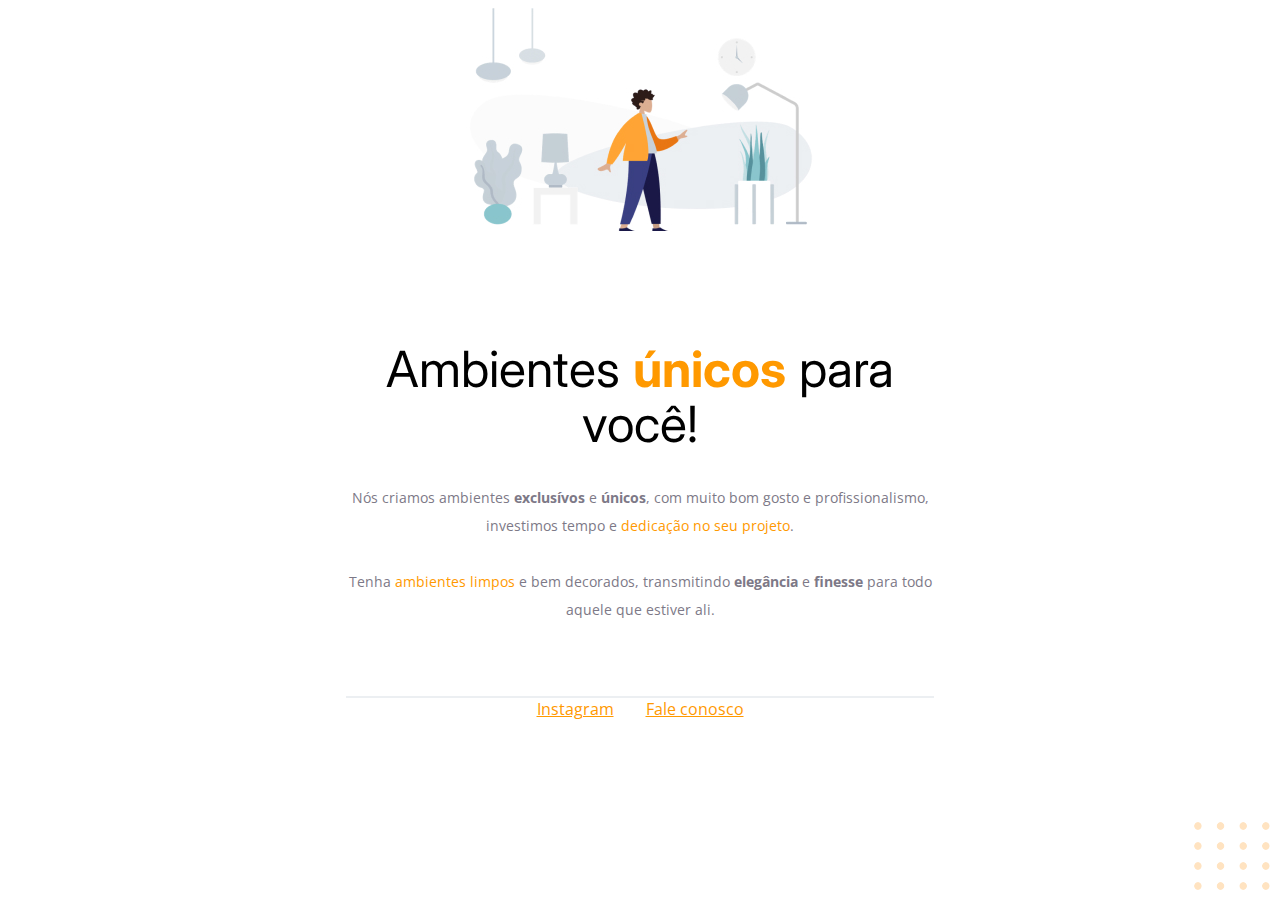
<file: desafio-01/index.html>
<!DOCTYPE html>
<html lang="pt-br">
  <head>
    <meta charset="UTF-8">
    <meta name="viewport" content="width=device-width, initial-scale=1.0">

    <!-- Fonts -->
    <link rel="preconnect" href="https://fonts.googleapis.com">
    <link rel="preconnect" href="https://fonts.gstatic.com" crossorigin>
    <link href="https://fonts.googleapis.com/css2?family=Inter:wght@400;700&family=Open+Sans:wght@400;700&display=swap" rel="stylesheet">

    <link rel="stylesheet" href="styles/style.css">

    <title>Móveis customizados</title>
  </head>
  <body>

    <div id="hero">
      <img 
        src="images/image-1.jpg" 
        alt="Desenho de uma pessoa vestindo uma camisa amarela em uma sala com móveis"
      >

      <h1>Ambientes <span>únicos</span> para você!</h1>

      <p>
        Nós criamos ambientes <strong>exclusívos</strong> e <strong>únicos</strong>, com muito bom gosto e profissionalismo, investimos tempo e <span>dedicação no seu projeto</span>.
        
        <br>
        <br>
        
        Tenha <span>ambientes limpos</span> e bem decorados, transmitindo <strong>elegância</strong>  e <strong>finesse</strong> para todo aquele que estiver ali.
      </p>
    </div>

    <div id="footer">

      <div id="line"></div>

      <a href="https://www.instagram.com/moveisparavoce" target="_blank">Instagram</a>
      <a href="mailto:contato@moveisparavoce.com">Fale conosco</a>
    </div>

    <img 
      id="balls"
      src="images/balls.svg" 
      alt="Bolinhas laranjas no canto inferior direito da página"
    >

  </body>
</html>
</file>
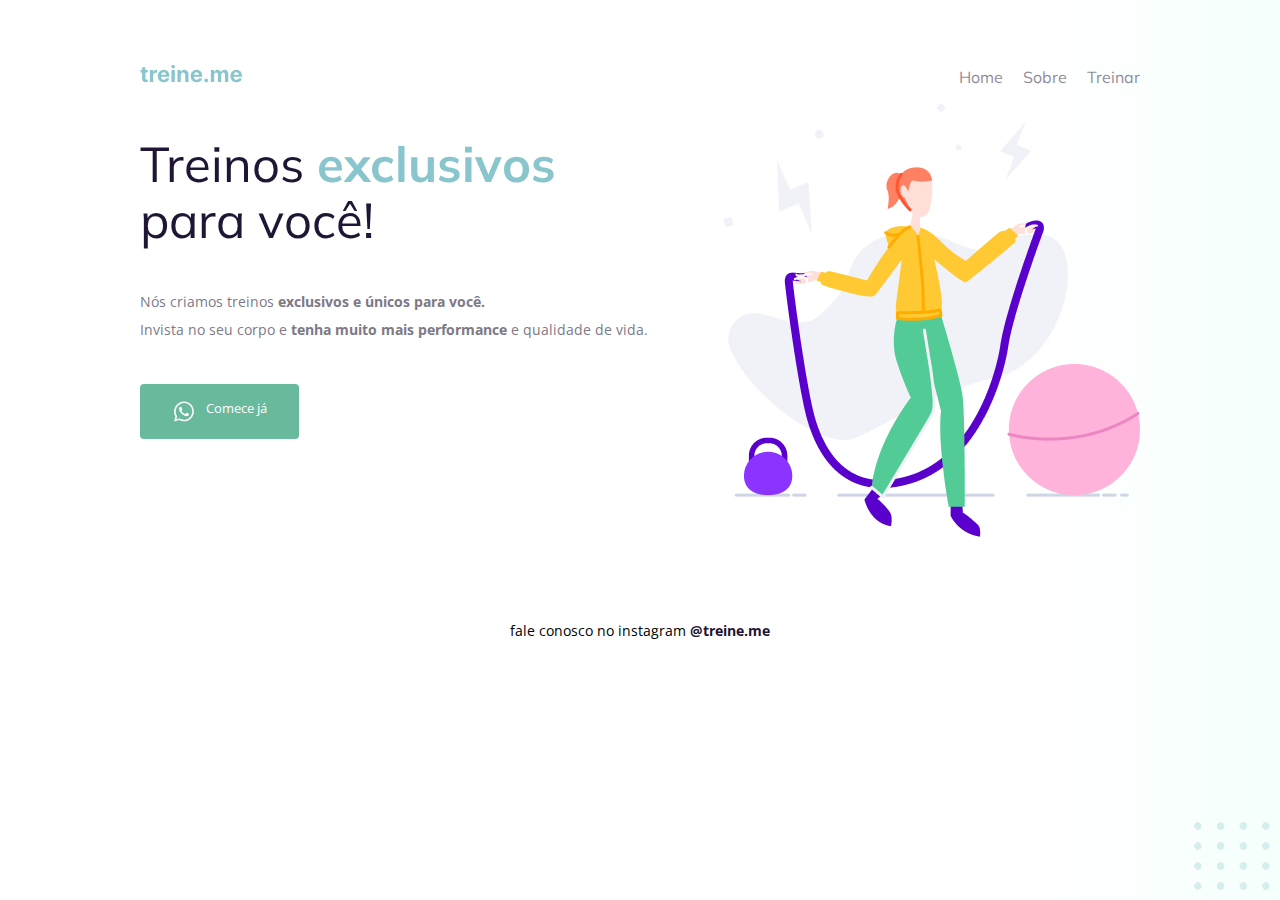
<file: desafio-02/index.html>
<!DOCTYPE html>
<html lang="pt-br">
  <head>
    <link rel="preconnect" href="https://fonts.googleapis.com">
    <link rel="preconnect" href="https://fonts.gstatic.com" crossorigin>

    <meta charset="UTF-8" />
    <meta name="viewport" content="width=device-width, initial-scale=1.0" />
    <title>Treine me</title>

    <link href="https://fonts.googleapis.com/css2?family=Mulish:wght@400;700&family=Open+Sans:wght@400;700&display=swap" rel="stylesheet">

    <link rel="stylesheet" href="style.css">

  </head>
  <body>
    <div class="page">
      <nav>
          <a id="logo" href="#">
            <img src="images/logo.svg" alt="Treine.me" />
          </a>
          <ul>
            <li><a href="#">Home</a></li>
            <li><a href="#">Sobre</a></li>
            <li><a href="#">Treinar</a></li>
          </ul>
      </nav>
      
      <main>
          <section>

            <h1>Treinos <span>exclusivos</span> para você!</h1>

            <p>
              Nós criamos treinos <strong>exclusivos e únicos para você.</strong></br>
              Invista no seu corpo e <strong>tenha muito mais performance</strong> e qualidade de vida.
            </p>

            <button>
              <img src="images/whats.svg" alt="Ícone do whatsapp">
              Comece já
            </button>

          </section>

          <img src="images/img.png" alt="Desenho de uma mulher pulando corta numa academia.">
      </main>

      <footer>
          fale conosco no instagram <a href="https://instagram.com/treineme" target="_blank">@treine.me</a>
      </footer>
    </div>

    <img id="balls" src="images/balls.svg" alt="Bolinhas decorativas verdes no canto inferior direito da página.">

  </body>
</html>
</file>
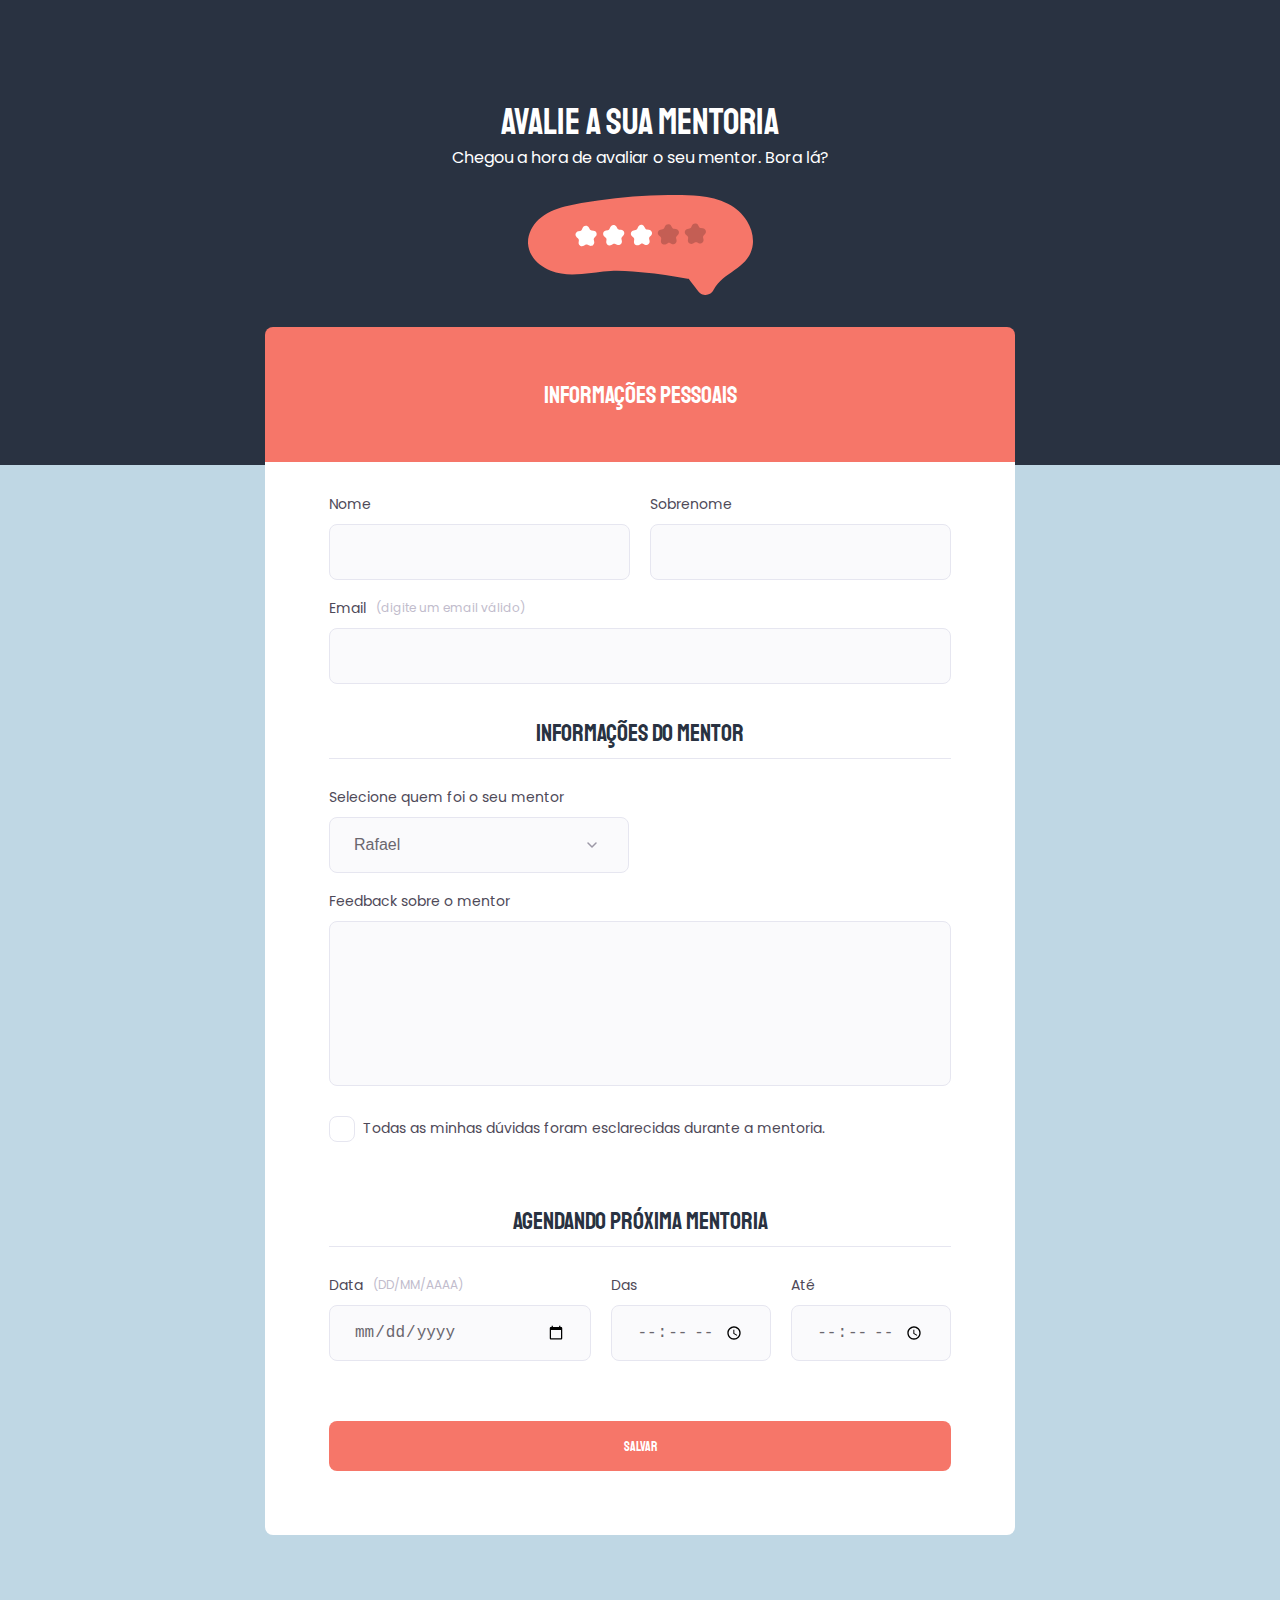
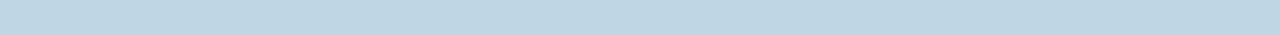
<file: desafios-advanced/desafio-form-advanced/index.html>
<!DOCTYPE html>
<html lang="pt-br">
<head>
  <meta charset="UTF-8">
  <meta name="viewport" content="width=device-width, initial-scale=1.0">

  <!-- Fontes -->

  <link rel="preconnect" href="https://fonts.googleapis.com">
  <link rel="preconnect" href="https://fonts.gstatic.com" crossorigin>
  <link href="https://fonts.googleapis.com/css2?family=Poppins&family=Staatliches&display=swap" rel="stylesheet">

  <!-- Folhas de Estilos -->

  <link rel="stylesheet" href="style.css">

  <title>Avaliação de nmentoria</title>
</head>
<body>
  <div id="page">
    <header>
      <hgroup>
        <h1>avalie a sua mentoria</h1>
        <p>Chegou a hora de avaliar o seu mentor. Bora lá?</p>
      </hgroup>
      <img src="img/assessment.svg" alt="balão de avaliação">
    </header>

    <div class="form-header">
      <h2>Informações pessoais</h2>
    </div>
    <form>

      <div class="fieldset-wrapper">
        <div class="two-input-wrapper">

          <div class="input-wrapper">
            <label for="fist-name">Nome</label>
            <input type="text" id="fist-name">
          </div>

          <div class="input-wrapper">
            <label for="last-name">Sobrenome</label>
            <input type="text" id="last-name">
          </div>

        </div>
  
        <div class="input-wrapper">
          <label for="email">Email <span>(digite um email válido)</span></label>
          <input type="email" id="email">
        </div>
      </div>

      <fieldset>
        <div class="fieldset-wrapper">
          <legend>Informações do mentor</legend>

          <div class="input-wrapper">
            <label for="mentors">Selecione quem foi o seu mentor</label>
            <select id="mentors">
              <option>Rafael</option>
              <option>Larissa</option>
              <option>Fernando</option>
            </select>
          </div>

          <div class="input-wrapper">
            <label for="feedback">Feedback sobre o mentor</label>
            <textarea id="feedback"></textarea>
          </div>
        </div>

        <div class="checkbox-wrapper">
          <input type="checkbox" id="accept">
          <label for="accept">Todas as minhas dúvidas foram esclarecidas durante a mentoria.</label>
        </div>
      </fieldset>

      <fieldset>
        <div class="fieldset-wrapper">
          <legend>Agendando próxima mentoria</legend>

          <div class="multi-input-wrapper">
            
            <div class="input-wrapper">
              <label for="event-dating">Data <span>(DD/MM/AAAA)</span></label>
              <input type="date" id="event-dating">
            </div>

            <div class="input-wrapper">
              <label for="event-begin">Das</label>
              <input type="time" id="event-begin">
            </div>

            <div class="input-wrapper">
              <label for="event-end">Até</label>
              <input type="time" id="event-end">
            </div>

          </div>
        </div>
      </fieldset>

      <button>Salvar</button>
    </form>
  </div>
</body>
</html>
</file>
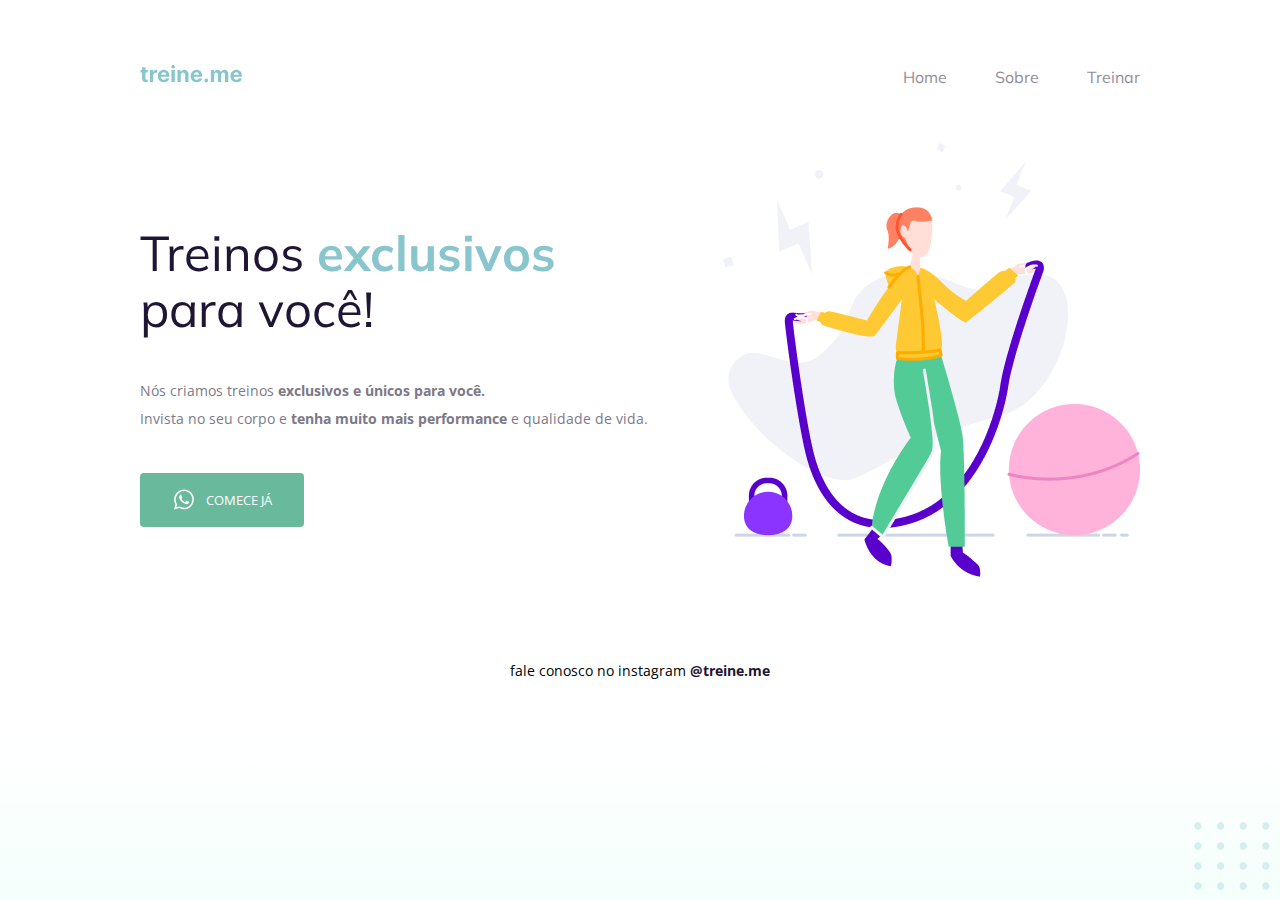
<file: desafios-Intermediate/desafio-acessibilidade/index.html>
<!DOCTYPE html>
<html lang="pt-br">
  <head>
    <link rel="preconnect" href="https://fonts.googleapis.com">
    <link rel="preconnect" href="https://fonts.gstatic.com" crossorigin>

    <meta charset="UTF-8" />
    <meta name="viewport" content="width=device-width, initial-scale=1.0" />
    <title>Treine me</title>

    <link href="https://fonts.googleapis.com/css2?family=Mulish:wght@400;700&family=Open+Sans:wght@400;700&display=swap" rel="stylesheet">

    <link rel="stylesheet" href="style.css">

  </head>
  <body>
    <div class="page">
        <nav class="nav">
          <a id="logo" href="#">
            <img src="images/logo.svg" alt="Treine.me" />
          </a>
          <ul class="list">
            <li class="item"><a href="#">Home</a></li>
            <li class="item"><a href="#">Sobre</a></li>
            <li class="item"><a href="#">Treinar</a></li>
          </ul>
        </nav class="nav">
    
      <main class="main">
        <section>
          <h1 class="title">Treinos <span>exclusivos</span> para você!</h1>

          <p class="subtitle">
            Nós criamos treinos <strong>exclusivos e únicos para você.</strong></br>
            Invista no seu corpo e <strong>tenha muito mais performance</strong> e qualidade de vida.
          </p>

          <button class="button">
              <img src="images/whats.svg" alt="Ícone do whatsapp">
              Comece já
          </button>

        </section>

        <img src="images/img.png" alt="Desenho de uma mulher pulando corta numa academia.">
      </main>
      <footer class="footer">
          fale conosco no instagram <a href="https://instagram.com/treineme" target="_blank">@treine.me</a>
      </footer>
    </div>

    <img id="balls" src="images/balls.svg" alt="Bolinhas decorativas verdes no canto inferior direito da página.">

  </body>
</html>
</file>
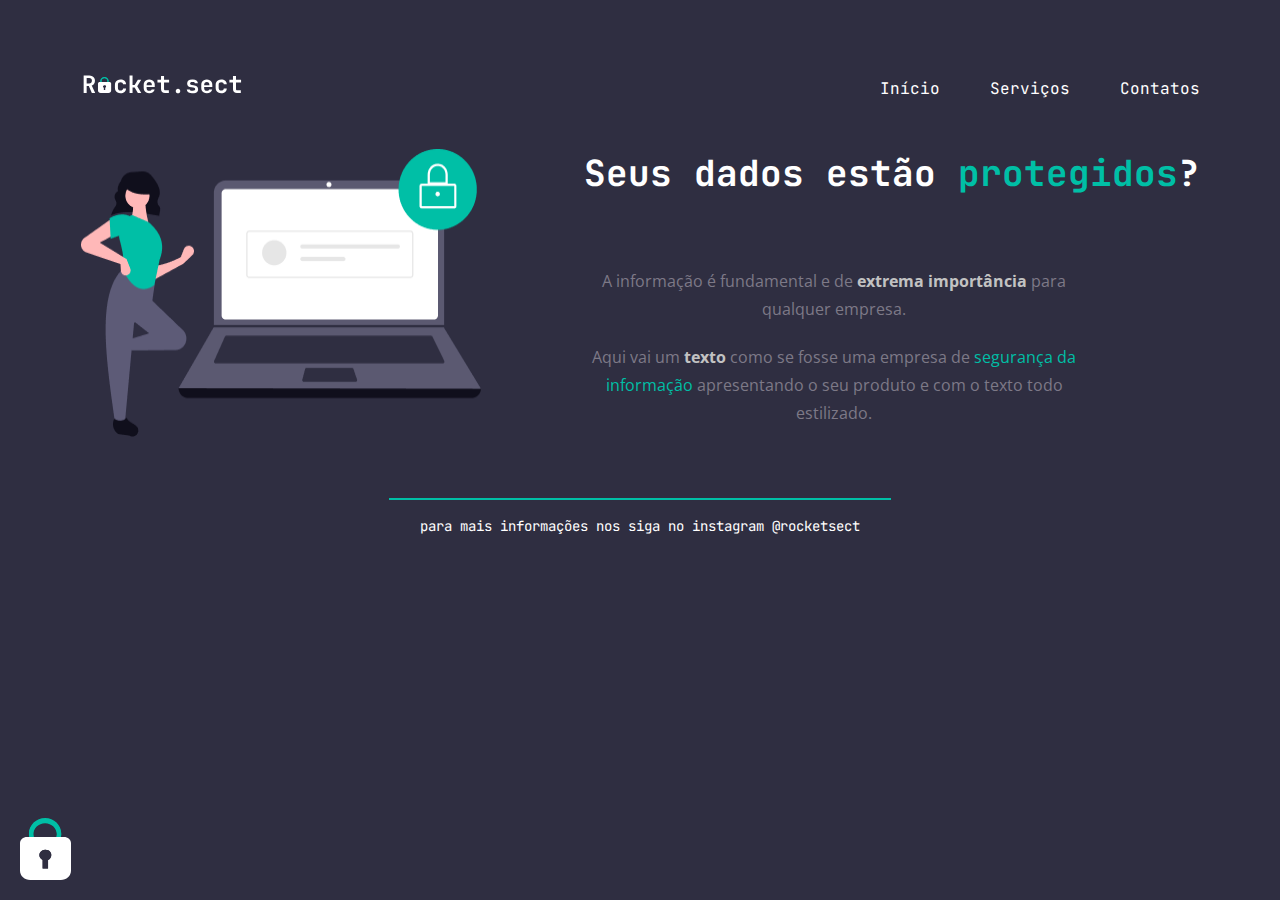
<file: desafios-Intermediate/desafio-design/index.html>
<!DOCTYPE html>
<html lang="pt-br">
<head>
    <meta charset="UTF-8">
    <meta name="viewport" content="width=device-width, initial-scale=1.0">

    <!-- Fonts -->
    <link rel="preconnect" href="https://fonts.googleapis.com">
    <link rel="preconnect" href="https://fonts.gstatic.com" crossorigin>
    <link href="https://fonts.googleapis.com/css2?family=JetBrains+Mono:wght@500;700&family=Open+Sans:wght@500;700&display=swap" rel="stylesheet">

    <link rel="stylesheet" href="style.css">
    <title>Rocket.sect</title>
</head>
<body>
    <nav>
        <img id="logo" src="images/logo.svg" alt="logo">

        <ul>
            <li><a href="#">Início</a></li>
            <li><a href="#">Serviços</a></li>
            <li><a href="#">Contatos</a></li>
        </ul>
    </nav>
    <main>
        <img src="images/img1.png" alt="Imagem ilustratativa">

        <section>
            <h1>Seus dados estão <span>protegidos</span>?</h1>
            <article>
                <p>A informação é fundamental e de <strong>extrema importância</strong> para qualquer empresa.</p> 
                <p>Aqui vai um <strong>texto</strong> como se fosse uma empresa de <span>segurança da informação</span> apresentando o seu produto e com o texto todo estilizado.</p>
            </article>
        </section>
    </main>
    <footer>
        <span id="line"></span>
        <p>para mais informações nos siga no instagram @rocketsect</p>
    </footer>
    <img id="lock" src="images/padlock.svg" alt="cadeado trancado">
</body>
</html>
</file>
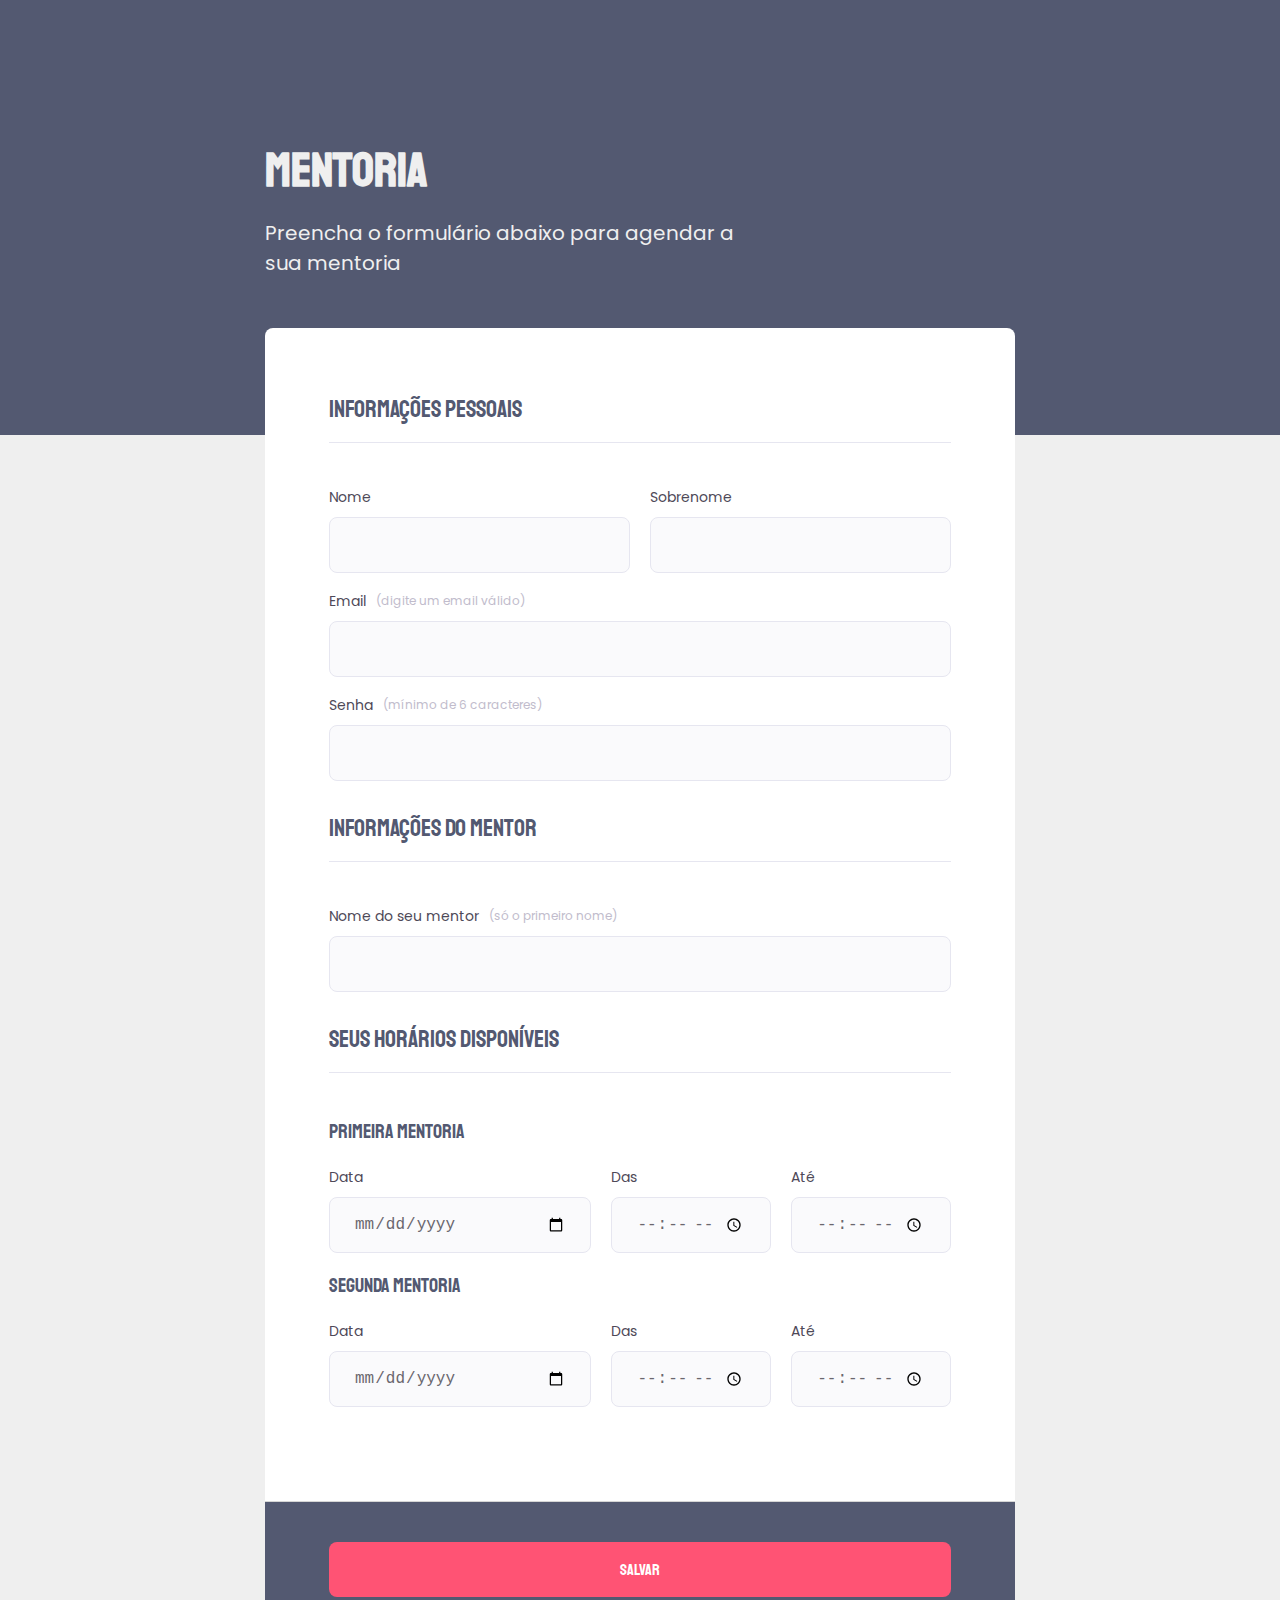
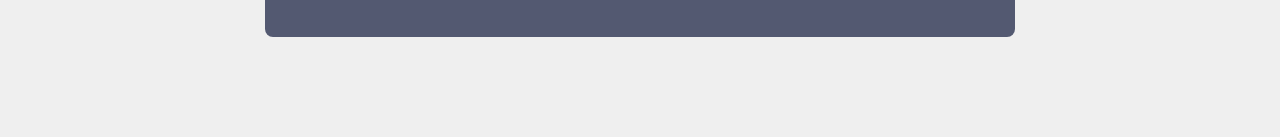
<file: desafios-Intermediate/desafio-form-intermediate/index.html>
<!DOCTYPE html>
<html lang="pt-br">
<head>
  <meta charset="UTF-8">
  <meta name="viewport" content="width=device-width, initial-scale=1.0">

  <!-- Fontes -->

  <link rel="preconnect" href="https://fonts.googleapis.com">
  <link rel="preconnect" href="https://fonts.gstatic.com" crossorigin>
  <link href="https://fonts.googleapis.com/css2?family=Poppins&family=Staatliches&display=swap" rel="stylesheet">

  <!-- Folhas de Estilos -->

  <link rel="stylesheet" href="style.css">

  <title>Mentoria</title>
</head>
<body>
  <div id="page">
    <header>
      <hgroup>
        <h1>Mentoria</h1>
        <p>Preencha o formulário abaixo para agendar a sua mentoria</p>
      </hgroup>
    </header>
    <form>
      <fieldset>
        <div class="fieldset-wrapper">

          <legend>Informações pessoais</legend>

          <div class="two-input-wrapper">
            <div class="input-wrapper">
              <label for="fist-name">Nome</label>
              <input type="text" id="fist-name">
            </div>
            <div class="input-wrapper">
              <label for="last-name">Sobrenome</label>
              <input type="text" id="last-name">
            </div>
          </div>

          <div class="input-wrapper">
            <label for="email">Email <span>(digite um email válido)</span></label>
            <input type="email" id="email">
          </div>

          <div class="input-wrapper">
            <label for="password">Senha <span>(mínimo de 6 caracteres)</span></label>
            <input type="password" id="password" minlength="6">
          </div>

        </div>
      </fieldset>

      <fieldset>
        <div class="fieldset-wrapper">

          <legend>Informações do mentor</legend>

          <div class="input-wrapper">
            <label for="mentor-name">Nome do seu mentor <span>(só o primeiro nome)</span></label>
            <input type="text" id="mentor-name">
          </div>

        </div>
      </fieldset>

      <fieldset>
        <div class="fieldset-wrapper">

          <legend>Seus horários disponíveis</legend>

          <h2>Primeira mentoria</h2>

          <div class="multi-input-wrapper">

            <div class="input-wrapper">
              <label for="fist-event-dating">Data</label>
              <input type="date" id="fist-event-dating">
            </div>

            <div class="input-wrapper">
              <label for="fist-event-begin">Das</label>
              <input type="time" id="fist-event-begin">
            </div>

            <div class="input-wrapper">
              <label for="fist-event-end">Até</label>
              <input type="time" id="fist-event-end">
            </div>

          </div>

          <h2>Segunda mentoria</h2>

          <div class="multi-input-wrapper">

            <div class="input-wrapper">
              <label for="second-event-dating">Data</label>
              <input type="date" id="second-event-dating">
            </div>

            <div class="input-wrapper">
              <label for="second-event-begin">Das</label>
              <input type="time" id="second-event-begin">
            </div>

            <div class="input-wrapper">
              <label for="second-event-end">Até</label>
              <input type="time" id="second-event-end">
            </div>

          </div>

        </div>
      </fieldset>
    </form>
    <footer>
      <input class="btn" type="submit" form="my-form" value="Salvar">
    </footer>
  </div>
</body>
</html>
</file>
<file: desafio-01/styles/style.css>
@charset "UFT-8";

body{
  font-family: 'Open Sans', sans-serif;

  text-align: center;
}

div#hero {
  width: 592px;

  margin: 0 auto 72px;
  
}

div#hero img {
  margin-bottom: 72px;
}

h1 {
  line-height: 55px;

  font-size: 50px;
  font-weight: 400;
  font-family: 'Inter', sans-serif;

  margin-bottom: 32px;
}

h1 span {
  font-weight: 700;
}

p {
  color: #7d7987;
  font-size: 14px;
  line-height: 28px; 
}

span, a {
  color: #FF9900;
}

div#footer {
  margin-bottom: 10px;
}

div#footer a + a {
  margin-left: 28px;
}

div#line {
  width: 586px;
  height: 0;

  margin: auto;
  border:  1px solid #ECEFF2;
}

#balls {
  position: fixed;
  bottom: 0;
  right: 0;
}
</file>
<file: desafio-02/style.css>
body {
    margin: 0;
  
    font-family: "Open Sans", sans-serif;
  
    background: linear-gradient(90deg, rgb(227, 255, 248, 0) 82.08%, rgb(227, 255, 248, 0.38) 100%);
  
    min-height: 100vh;
  }
  
  .page {
    width: 1000px;
    margin: 0 auto;
    padding-top: 65px;
  }
  
  nav {
    display: flex;
    justify-content: space-between;
    align-items: center;
  
    margin-bottom: 15px;
  }
  
  ul {
    display: flex;
    list-style: none;
    margin: 0;
    padding: 0;

    gap: 20px;
  }
  
  a {
    color: #1f1534;
    text-decoration: none;
  }
  
  ul li a {
      opacity: 0.5;
  }
  
  ul li a:hover {
    font-weight: bold;
    opacity: 1;
  }
  
  h1,
  ul {
    font-family: "Mulish", sans-serif;
  }

  main {
    display: flex;
    justify-content: space-between;
  }
  
  h1 {
    font-size: 49px;
    line-height: 56px;
    color: #1f1534;
  
    font-weight: normal;
  
    width: 490px;
  }
  
  h1 span {
    color: #89c5cc;
    font-weight: bold;
  }
  
  section p {
    font-size: 14px;
    line-height: 28px;
    color: #7d7987;
  
    margin: 40px 0;
  }
  
  button {
    color: white;
    font-family: "Open Sans", sans-serif;
  
    background: #69B99D;
    border: 0;
    padding: 15px 32px;
  
    display: flex;
    justify-content: space-around;
    gap: 10px;
  
    border-radius: 4px;
  
    cursor: pointer;
  }
  
  button:hover {
      background: #4EA788;
  }

  footer {
    font-size: 14px;
    line-height: 28px;
  
    text-align: center;
  
    margin-top: 80px;
  }
  
  footer a {
    font-weight: bold;
  }
  
  #balls {
    position: fixed;
    bottom: 0;
    right: 0;
  }
</file>
<file: desafios-advanced/desafio-form-advanced/style.css>
@charset "UTF-8";

* {
  margin: 0;
  padding: 0;
  box-sizing: border-box;
}

:root {
  --color01: #293241;
  --color02: #BFD7E4;
  --color03: #F67669;
  --color04: #FFFFFF;

  --fontTitle: 'Staatliches', sans-serif;
  --fontContent: 'Poppins', sans-serif;
}

body {
  background-color: var(--color02);

  font-family:  var(--fontContent);
}

body::before {
  content: '';
  width: 100%;
  height: 465px;

  position: absolute;
  top: 0;
  left: 0;
  z-index: -1;

  background-color: var(--color01);
}

div#page {
  width: 750px;
  margin: auto;
}

/* fonte para titulos */

h1, h2, legend, button {
  font-family: var(--fontTitle);
  font-weight: 400;
}

header {
  display: flex;
  flex-direction: column;

  align-items: center;
  
  gap: 25px;

  margin-top: 100px;

  color: var(--color04);
}

header hgroup {
  display: flex;
  flex-direction: column;

  align-items: center;
} 

header img {
  width: 225px;
  height: 100px;
}

header h1 {  
  font-size: 36px;
}

div.form-header {
  display: flex;

  align-items: center;
  justify-content: center;

  height: 135px;

  margin-top: 32px;

  border-radius: 8px 8px 0 0;

  background-color: var(--color03);
  color: var(--color04);
}


form {
  display: flex;
  flex-direction: column;

  padding: 30px 64px;
  margin-bottom: 100px;

  border-radius: 0 0 8px 8px;

  background-color: #fff;
}

form fieldset {
  margin-bottom: 30px;

  border: none;
}

div.fieldset-wrapper {
  display: flex;
  flex-direction: column;

  gap: 16px;
}

form legend {
  display: flex;

  align-items: center;
  justify-content: center;


  font-size: 24px;
  line-height: 34px;

  padding-bottom: 8px;
  margin: 32px 0 10px;

  border-bottom: 1px solid #E6E6F0;

  color: var(--color01);
}

form h2 {
  font-size: 20px;
  line-height: 34px;
  font-weight: 400;

  color: var(--color01);
}

div.two-input-wrapper {
  display: flex;
  
  gap: 20px;
}

div.two-input-wrapper > div.input-wrapper {
  width: 100%;
}

div.input-wrapper {
  display: flex;
  flex-direction: column;
  
  gap: 8px;
}

div.input-wrapper label {
  display: inline-flex;

  align-items: center;

  gap: 10px;

  font-size: 14px;
  line-height: 24px; 

  color: #4E4958;
}

div.input-wrapper span {
  font-size: 12px;
  line-height: 20px; 

  color: #C1BCCC;
}

div.input-wrapper input, div.input-wrapper select, div.input-wrapper textarea {
  border-radius: 8px;
  border: 1px solid  #E6E6F0;
  background:  #FAFAFC;

  display: block;

  height: 56px;
  width: 100%;

  padding: 0 24px;

  font-size: 16px;
  line-height: 26px;

  color: #6a676e;
}

div.input-wrapper select {
  width:  300px;

  appearance: none;
  -webkit-appearance: none;

  background-image: url("data:image/svg+xml,%3Csvg width='24' height='24' viewBox='0 0 24 24' fill='none' xmlns='http://www.w3.org/2000/svg'%3E%3Cg clip-path='url(%23clip0_1_54)'%3E%3Cpath d='M8 10L12 14L16 10' stroke='%239C98A6' stroke-width='1.5' stroke-linecap='round' stroke-linejoin='round'/%3E%3C/g%3E%3Cdefs%3E%3CclipPath id='clip0_1_54'%3E%3Crect width='24' height='24' fill='white'/%3E%3C/clipPath%3E%3C/defs%3E%3C/svg%3E%0A");
  background-repeat: no-repeat;
  background-position: right 24px top 50%;
}

div.input-wrapper textarea {
  height: 165px;

  resize: none;
}


div.checkbox-wrapper label {
  display: flex;

  gap: 8px;
  
  margin: 30px 0 0 0;
  
  font-size: 14px;
  line-height: 24px; 

  color: #4E4958;
}

div.checkbox-wrapper {
  position: relative;
}

div.checkbox-wrapper input {
 position: absolute;

 top: 0;
 left: 0;

 width: 24px;
 height: 24px;

 opacity: 0;
}

div.checkbox-wrapper input:checked + label::before {
  background-image: url("data:image/svg+xml,%3Csvg width='24' height='24' viewBox='0 0 24 24' fill='none' xmlns='http://www.w3.org/2000/svg'%3E%3Cg clip-path='url(%23clip0_2602_23)'%3E%3Cpath d='M9 16.17L4.83 12L3.41 13.41L9 19L21 7L19.59 5.59L9 16.17Z' fill='%2342D3FF'/%3E%3C/g%3E%3Cdefs%3E%3CclipPath id='clip0_2602_23'%3E%3Crect width='24' height='24' fill='white'/%3E%3C/clipPath%3E%3C/defs%3E%3C/svg%3E%0A");
}

div.checkbox-wrapper input:focus + label::before {
  outline: 2px solid black;
}

div.checkbox-wrapper label::before {
  content: " ";
  width: 24px;
  height: 24px;
  display: block;

  border: 1px solid  #E6E6F0;
  border-radius: 8px;
}

div.multi-input-wrapper {
  display: flex;
  gap: 20px;
}

div.multi-input-wrapper > div:first-child {
  width: 100%;
}

button {
  display: flex;

  justify-content: center;
  align-items: center;

  height: 50px;
  
  padding: 15px 40px;
  margin: 30px 0 34px;

  border: none;
  border-radius: 8px;

  background-color: var(--color03);
  color: var(--color04);
}
</file>
<file: desafios-Intermediate/desafio-acessibilidade/style.css>
body {
  margin: 0;

  font-family: "Open Sans", sans-serif;

  background: linear-gradient(180deg, rgb(227, 255, 248, 0) 82.08%, rgb(227, 255, 248, 0.38) 100%);

  min-height: 100vh;
}

.page {
  width: 1000px;
  margin: 0 auto;
  padding-top: 65px;
}

.nav {
  display: flex;
  justify-content: space-between;
  align-items: center;

  margin-bottom: 55px;
}

.list {
  display: flex;
  gap: 48px;
  list-style: none;
  margin: 0;
  padding: 0;
}

a {
  color: #1f1534;
  text-decoration: none;
}

.list .item a {
    opacity: 0.5;
}

.list .item a:hover {
  font-weight: bold;
  opacity: 1;
}

.list,
.title {
  font-family: "Mulish", sans-serif;
}

.main {
  display: flex;
  align-items: center;
  justify-content: space-between;
}

.title {
  font-size: 49px;
  line-height: 56px;
  color: #1f1534;

  font-weight: normal;

  width: 490px;
}

.title span {
  color: #89c5cc;
  font-weight: bold;
}

.subtitle {
  font-size: 14px;
  line-height: 28px;
  color: #7d7987;

  margin: 40px 0;
}

.button {
  color: white;
  text-transform: uppercase;
  font-family: "Open Sans", sans-serif;

  background: #69B99D;
  border: 0;
  padding: 14px 32px 15px;

  display: flex;
  align-items: center;
  justify-content: center;
  gap: 10px;

  border-radius: 4px;

  cursor: pointer;
}

.footer {
  font-size: 14px;
  line-height: 28px;

  text-align: center;

  margin-top: 80px;
}

.footer a {
  font-weight: bold;
}

#balls {
    position: fixed;
    bottom: 0;
    right: 0;
}
</file>
<file: desafios-Intermediate/desafio-design/style.css>
@charset "UTF-8";

:root {
    --color01: #2F2E41;
    --color02: #00BFA6;
    --color03: #C2C2C2;
    --color04: #FFFFFF;
}

* {
    margin: 0;
    padding: 0;
    box-sizing: border-box;
}

body {
    width: 100vw;
    height: 100vh;

    padding: 70px 80px 25px;

    background-color: var(--color01);
}

nav {
    display: flex;
    align-items: baseline;
    justify-content: space-between;

    width: 100%;

    margin-bottom: 50px;

    color: var(--color04);
}

nav > ul {
    display: flex;
    justify-content: space-between;

    width: 20em;

    font-family: 'JetBrains Mono', monospace;

    list-style: none;
}

ul > li > a {
    color: var(--color04);

    text-decoration: none;
    transition: all 250ms;
}

a:hover {
    color: #7D7987;
}

main {
    display: flex;
    justify-content: space-between;
}

section {
    display: flex;
    flex-direction: column;

    gap: 60px;
}

section > h1 {
    font-family: 'JetBrains Mono', monospace;
    font-size: 36px;
    text-align: center;
    
    color: var(--color04);
}

section > article {
    display: flex;
    flex-direction: column;
    justify-content: space-between;
    gap: 20px;

    padding: 10px 0 ;

    font-family: 'Open Sans', sans-serif;
}

section > article > p {
    width: 500px;
    
    font-size: 16px;
    text-align: center;
    line-height: 28px;

    color: #7D7987;
}

strong {
    color: var(--color03);
}

span {
    color: var(--color02);
}

footer {
    position: relative;

    margin-top: 80px;

    color: var(--color04);
    
    font-family: 'JetBrains Mono', monospace;
    font-size: 14px;
    text-align: center;
}

footer::before {
    content: "";

    position: absolute;

    top: -100%;
    left: 50%;
    
    transform: translate(-50%, -50%);

    width: 500px;

    border: 1px solid var(--color02);
}

img#lock {
    position: fixed;
    left: 20px;
    bottom: 20px;
}
</file>
<file: desafios-Intermediate/desafio-form-intermediate/style.css>
@charset "UTF-8";

* {
  margin: 0;
  padding: 0;
  box-sizing: border-box;
}

:root {
  --color01: #535971;
  --color02: #FF5374;
  --color03: #EFEFEF;

  --fontTitle: 'Staatliches', sans-serif;
  --fontContent: 'Poppins', sans-serif;
}

body {
  background-color: var(--color03);

  font-family:  var(--fontContent);
}

body::before {
  content: '';
  width: 100%;
  height: 435px;

  position: absolute;
  top: 0;
  left: 0;
  z-index: -1;

  background-color: var(--color01);
}

div#page {
  width: 750px;
  margin: auto;
}

/* fonte para titulos */

h1, h2, legend, button {
  font-family: var(--fontTitle);
}

header {
  display: flex;
  flex-direction: column;

  justify-content: center;

  margin: 140px 0 50px 0;

  color: var(--color03);
}

header hgroup {
  display: flex;
  flex-direction: column;

  gap: 18px;

  width: 475px;
}

header h1 {  
  font-size: 48px;
}

header p {
  font-size: 20px;
}

form {
  display: flex;
  flex-direction: column;

  padding: 64px;

  border-radius: 8px 8px 0 0;

  background-color: #fff;
}

form fieldset {
  margin-bottom: 30px;

  border: none;
}

div.fieldset-wrapper {
  display: flex;
  flex-direction: column;

  gap: 16px;
}

form legend {
  font-size: 24px;
  line-height: 34px;

  padding-bottom: 16px;
  margin-bottom: 26px;

  border-bottom: 1px solid #E6E6F0;

  color: var(--color01);
}

form h2 {
  font-size: 20px;
  line-height: 34px;
  font-weight: 400;

  color: var(--color01);
}

div.two-input-wrapper {
  display: flex;
  
  gap: 20px;
}

div.two-input-wrapper > div.input-wrapper {
  width: 100%;
}

div.input-wrapper {
  display: flex;
  flex-direction: column;
  
  gap: 8px;
}

div.input-wrapper label {
  display: inline-flex;

  align-items: center;

  gap: 10px;

  font-size: 14px;
  line-height: 24px; 

  color: #4E4958;
}

div.input-wrapper span {
  font-size: 12px;
  line-height: 20px; 

  color: #C1BCCC;
}

div.input-wrapper input {
  border-radius: 8px;
  border: 1px solid  #E6E6F0;
  background:  #FAFAFC;

  display: block;

  height: 56px;
  width: 100%;

  padding: 0 24px;

  font-size: 16px;
  line-height: 26px;

  color: #6a676e;
}

div.multi-input-wrapper {
  display: flex;
  gap: 20px;
}

div.multi-input-wrapper > div:first-child {
  width: 100%;
}

footer {
  display: flex;
  flex-direction: column;
  
  height: 136px;

  padding: 40px 64px;
  margin-bottom: 100px;

  border-top: 1px solid #D6D6D6 ;
  border-radius: 0 0 8px 8px;

  background-color: var(--color01);
}

footer .btn {
  height: 56px;

  font-family: var(--fontTitle);
  font-size: 16px;
  font-weight: 400;

  border: none;
  border-radius: 8px;

  background-color: var(--color02);
  color: #FFF;

  transition: all 250ms ease-in-out;
}

footer .btn:hover {
  background: #f43b60;
}

input:invalid {
  border: 1px solid #FF1010;
}
</file>
